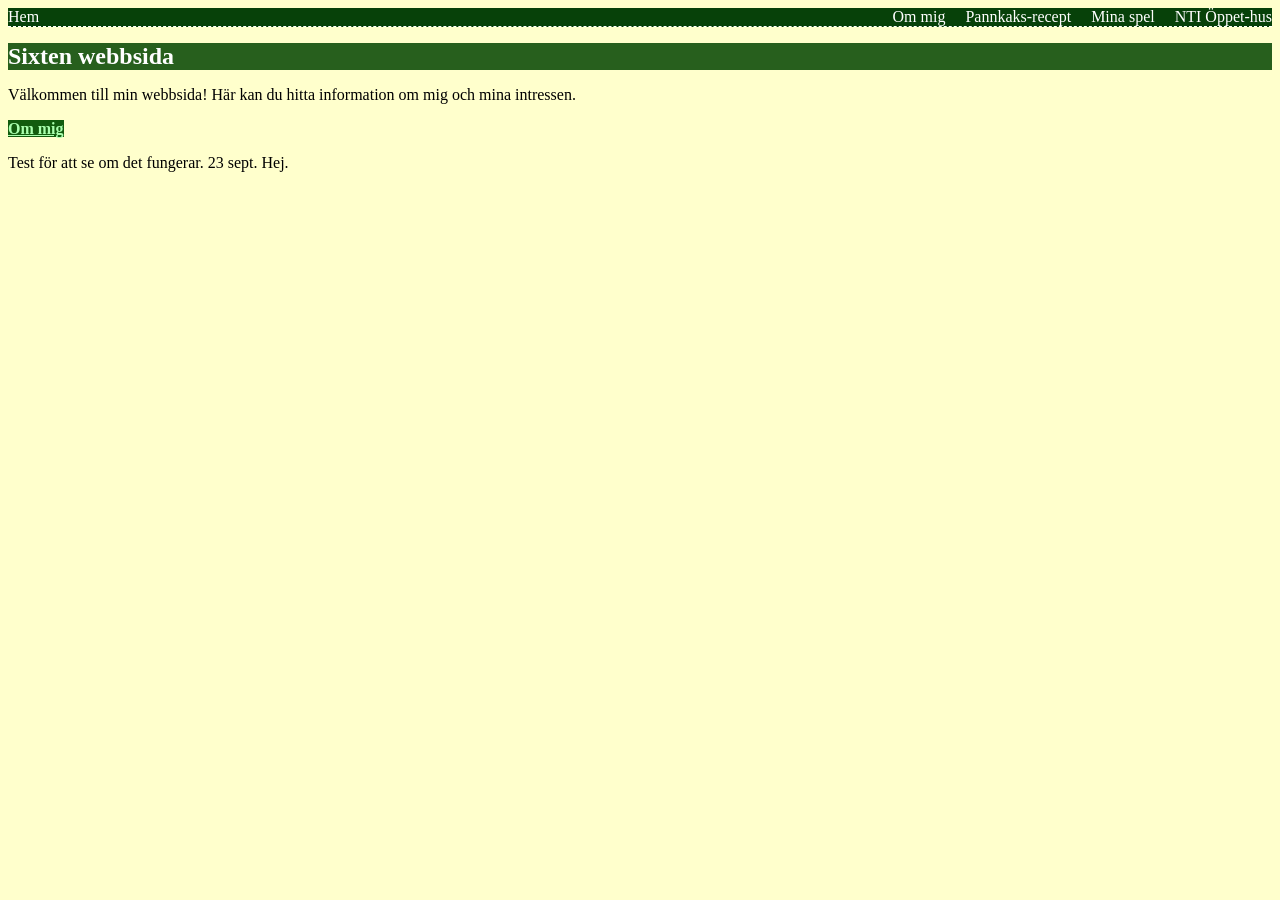
<file: index.html>
<!DOCTYPE html>
<html lang="sv">
    <head>
        <title>Sixten webbsida</title>
        <meta charset="UTF-8">
        <link rel="stylesheet" type="text/css" href="styles.css">
        <link rel="stylesheet" type="text/css" href="meny.css">
    </head>
    <body>
        <header>
            <nav class="navbar">
                <a href="index.html" target="_blank">Hem</a>    
                <ul class="nav-links">
                    <li><a href="om-mig.html">Om mig</a></li>
                    <li><a href="pannkakor.html">Pannkaks-recept</a></li>
                    <li><a href="/p5/index.html">Mina spel</a></li>
                    <li><a href="avstamning-1.html">NTI Öppet-hus</a></li>
                </ul>
            </nav>
        </header>
        <h1>Sixten webbsida</h1>
        <p>Välkommen till min webbsida! Här kan du hitta information om mig och mina intressen.</p>
        <p><a class="class3" href="om-mig.html" target="_blank"><strong>Om mig</strong></a></p> 
        <p>Test för att se om det fungerar. 23 sept. Hej.</p>
    </body>
</html>
</file>
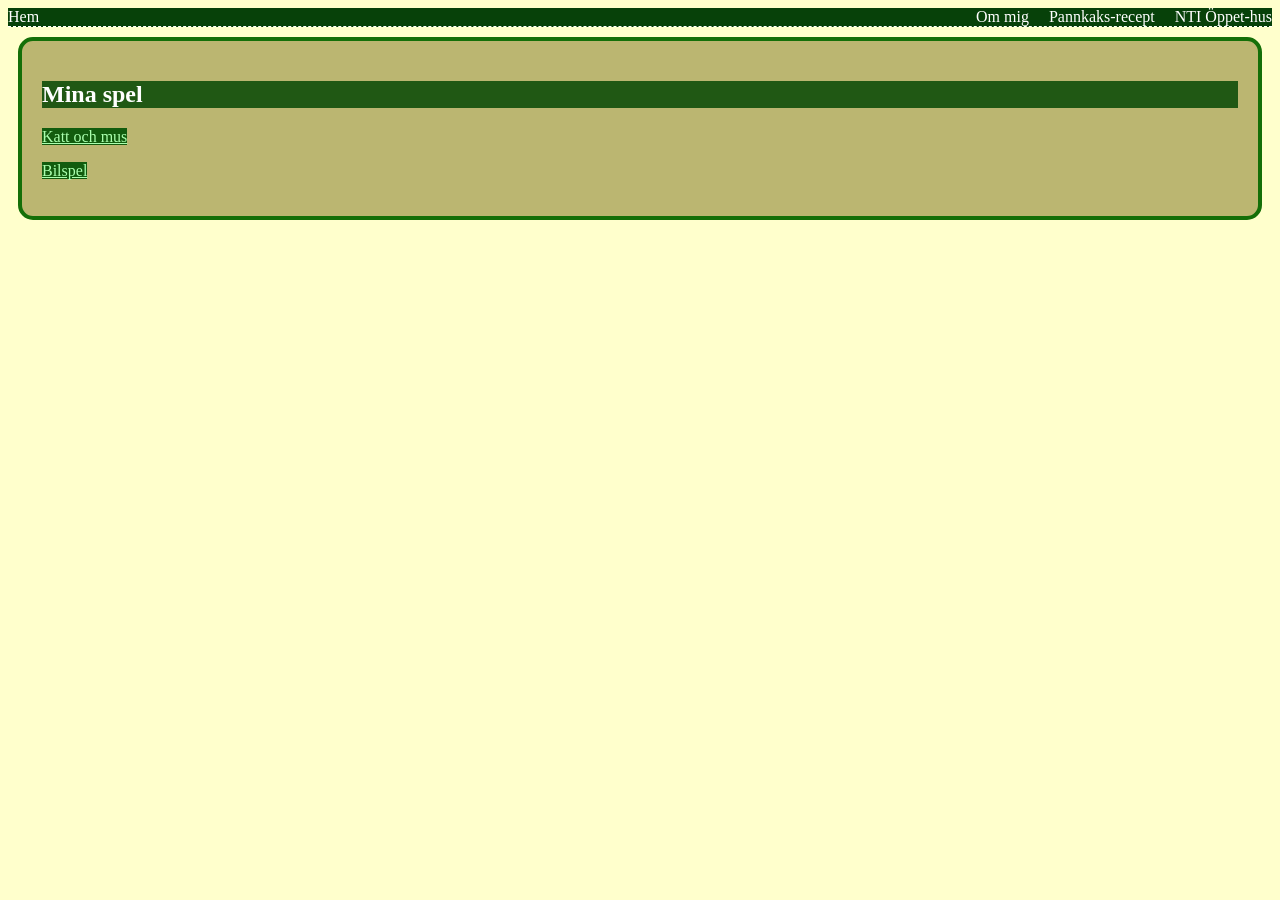
<file: p5/index.html>
<!DOCTYPE html>
<html lang="sv">
<head>
    <meta charset="UTF-8">
    <meta name="viewport" content="width=device-width, initial-scale=1.0">
    <title>Mina spel</title>
    <link rel="stylesheet" type="text/css" href="../styles.css">
    <link rel="stylesheet" type="text/css" href="../meny.css">
</head>
<body>
    <header>
        <nav class="navbar">
            <a href="../index.html" target="_blank">Hem</a>    
            <ul class="nav-links">
                <li><a href="../om-mig.html">Om mig</a></li>
                <li><a href="../pannkakor.html">Pannkaks-recept</a></li>
                <li><a href="../avstamning-1.html">NTI Öppet-hus</a></li>
            </ul>
        </nav>
    </header>
    <section class="card">
        <h1>Mina spel</h1>
        <p><a class="class3" href="katt-mus.html" target="_blank">Katt och mus</a></p>
        <p><a class="class3" href="car.html" target="_blank">Bilspel</a></p>
    </section>
</body>
</html>
</file>
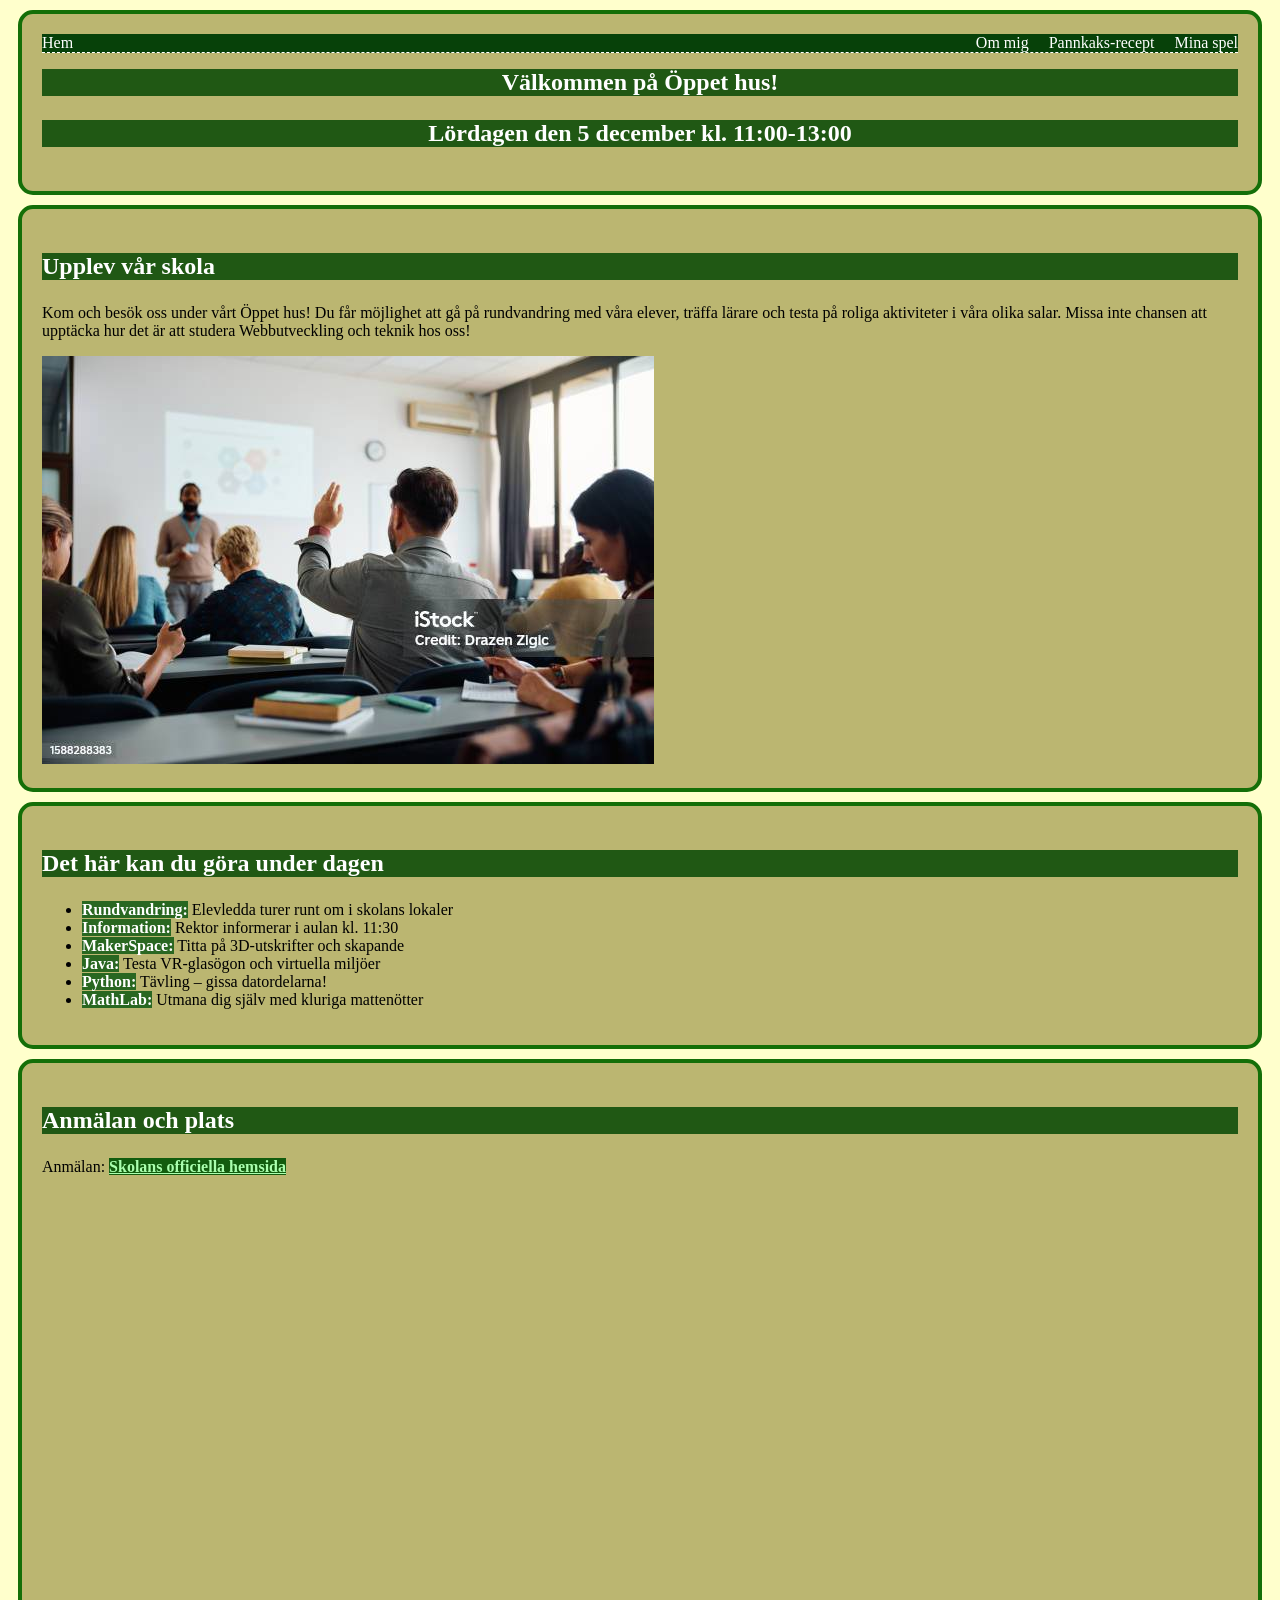
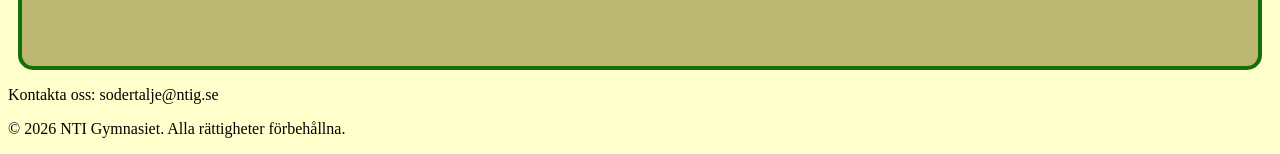
<file: avstamning-1.html>
<!DOCTYPE html>
<html lang="sv">
    <head>
        <title>Öppet hus</title>
        <meta charset="UTF-8">
        <link rel="stylesheet" type="text/css" href="styles.css">
        <link rel="stylesheet" type="text/css" href="meny.css">
    </head>
    <body>
        <div class="centered-card">
            <header>
                <nav class="navbar">
                    <a href="index.html" target="_blank">Hem</a>    
                    <ul class="nav-links">
                        <li><a href="om-mig.html">Om mig</a></li>
                        <li><a href="pannkakor.html">Pannkaks-recept</a></li>
                        <li><a href="/p5/index.html">Mina spel</a></li>
                    </ul>
                </nav>
                <h1>Välkommen på Öppet hus!</h1>
                <h3>Lördagen den 5 december kl. 11:00-13:00</h3>
            </header>
        </div>        
        <main>
            <section class="card-black-text">
                <h3>Upplev vår skola</h3>
                <p class="black-text">Kom och besök oss under vårt Öppet hus! Du får möjlighet att gå på rundvandring med våra elever, träffa lärare och testa på roliga aktiviteter i våra olika salar. Missa inte chansen att upptäcka hur det är att studera Webbutveckling och teknik hos oss!
                </p>
                <img src="images/klassrum.jpg" alt="En bild på ett klassrum med elever.">
            </section>
            <section class="card-black-text">
                <h3>Det här kan du göra under dagen</h3>
                <ul>
                    <li><strong class="class2">Rundvandring:</strong> Elevledda turer runt om i skolans lokaler
                    </li>
                    <li><strong class="class2">Information:</strong> Rektor informerar i aulan kl. 11:30
                    </li>
                    <li><strong class="class2">MakerSpace:</strong> Titta på 3D-utskrifter och skapande
                    </li>
                    <li><strong class="class2">Java:</strong> Testa VR-glasögon och virtuella miljöer
                    </li>
                    <li><strong class="class2">Python:</strong> Tävling – gissa datordelarna!
                    </li>
                    <li><strong class="class2">MathLab:</strong> Utmana dig själv med kluriga mattenötter
                    </li>
                </ul>
            </section>
            <section class="card-black-text">
                <h3>Anmälan och plats</h3>
                <p>Anmälan: <a class="class3" href="https://ntigymnasiet.se/" target="_blank"><strong>Skolans officiella hemsida</strong></a></p>
                <iframe src="https://www.google.com/maps/embed?pb=!1m18!1m12!1m3!1d1675.572534278548!2d17.6422819!3d59.2059398!2m3!1f0!2f0!3f0!3m2!1i1024!2i768!4f13.1!3m3!1m2!1s0x465f121955555555%3A0x8f6d77c0ffd6ca2b!2sNTI%20Gymnasiet%20S%C3%B6dert%C3%A4lje!5e1!3m2!1ssv!2sse!4v1791199853037!5m2!1ssv!2sse" width="600" height="450" style="border:0;" allowfullscreen="" loading="lazy" referrerpolicy="strict-origin-when-cross-origin"></iframe>
            </section>
        </main>
        <footer>
            <p>Kontakta oss: sodertalje@ntig.se</p>  
            <p>© 2026 NTI Gymnasiet. Alla rättigheter förbehållna.</p>
        </footer>
    </body>
</html>
</file>
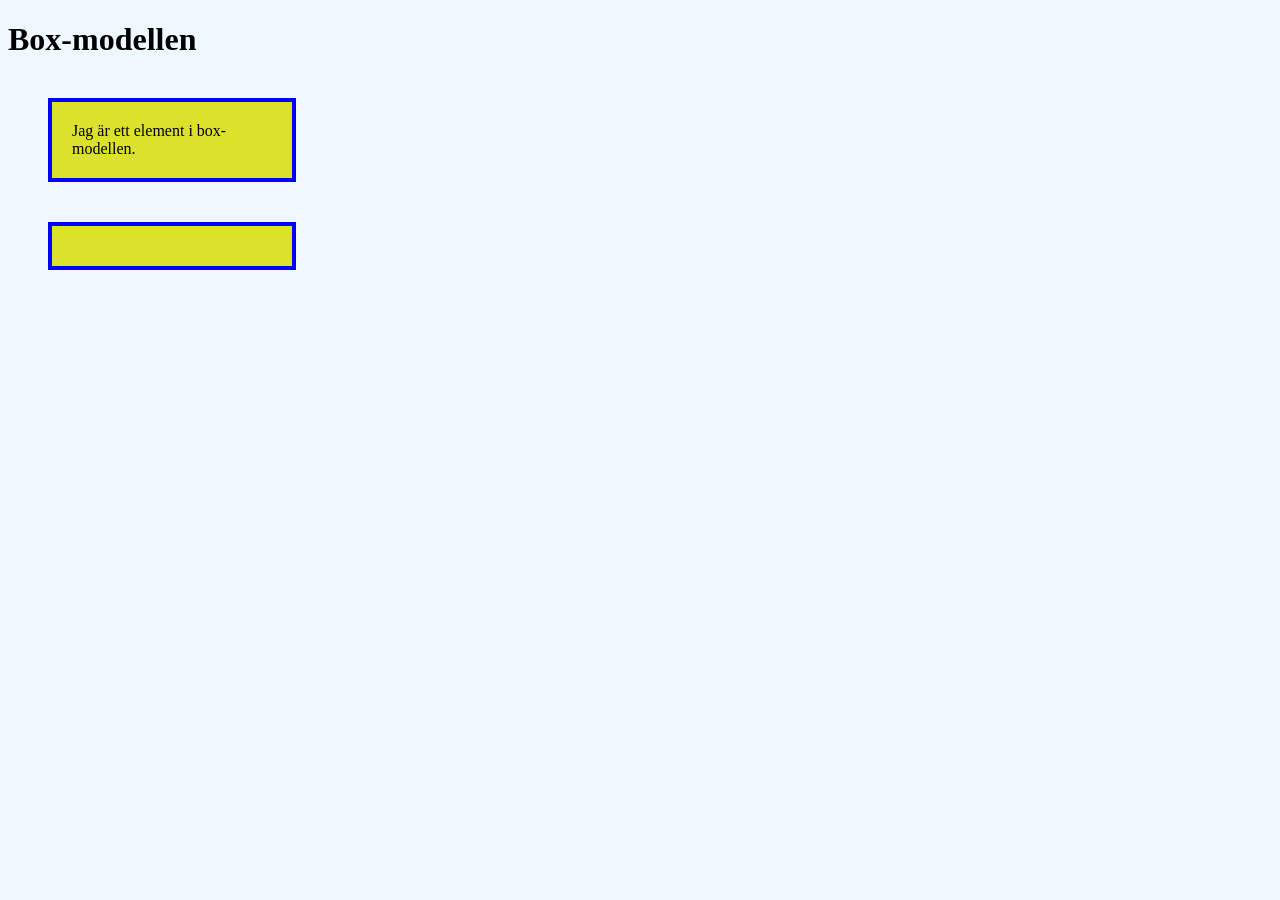
<file: box-modell.html>
<!DOCTYPE html>
<html lang="en">
    <head>
        <meta charset="UTF-8">
        <meta name="viewport" content="width=device-width, initial-scale=1.0">
        <title>Box-modellen</title>
        <link rel="stylesheet" href="box-modellen.css">
    </head>
    <body>
        <h1>Box-modellen</h1>
        <p class="box">Jag är ett element i box-modellen.</p>
        <div class="box"></div>
    </body>
</html>
</file>
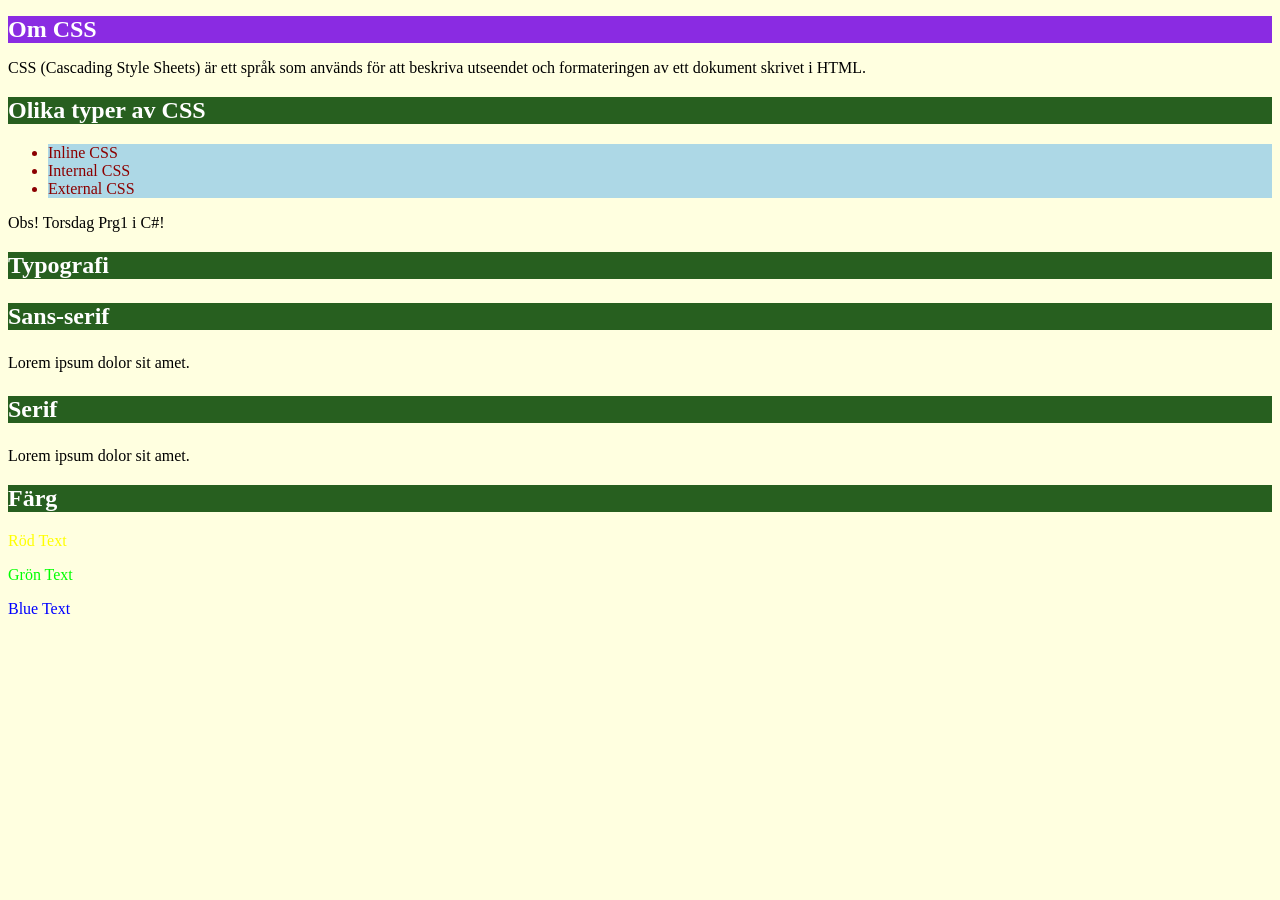
<file: om-css.html>
<!DOCTYPE html>
<html lang="sv">
<head>
    <meta charset="UTF-8">
    <meta name="viewport" content="width=device-width, initial-scale=1.0">
    <title>Om CSS</title>
    <!--Exempel på external CSS-->
    <link rel="stylesheet" type="text/css" href="styles.css">

    <!--Exempel på internal CSS-->
    <style>
        li {
            background-color: lightblue;
            color: darkred;
        }

        body {
            background-color: lightyellow;
        }
    </style>
</head>
<body>
    <h1 style="background-color:blueviolet;">Om CSS</h1><!--exempel på inline css.-->
    <p>CSS (Cascading Style Sheets) är ett språk som används för att beskriva utseendet och formateringen av ett dokument skrivet i HTML.</p>
    <h2>Olika typer av CSS</h2>
    <ul>
        <li>Inline CSS</li>
        <li>Internal CSS</li>
        <li>External CSS</li>
    </ul>

    <p class="warning">Obs! Torsdag Prg1 i C#!</p>

    <h2>Typografi</h2>
    <h3 class="sans-serif">Sans-serif</h3>
    <p class="sans-serif">Lorem ipsum dolor sit amet.</p>
    <h3 class="serif">Serif</h3>
    <p class="serif">Lorem ipsum dolor sit amet.</p>

    <h2>Färg</h2>
    <p style="color: #ffff00;">Röd Text</p>
    <p style="color: rgb(0, 255, 0);">Grön Text</p>
    <p style="color: rgb(0, 0, 255);">Blue Text</p>
</body>
</html>
</file>
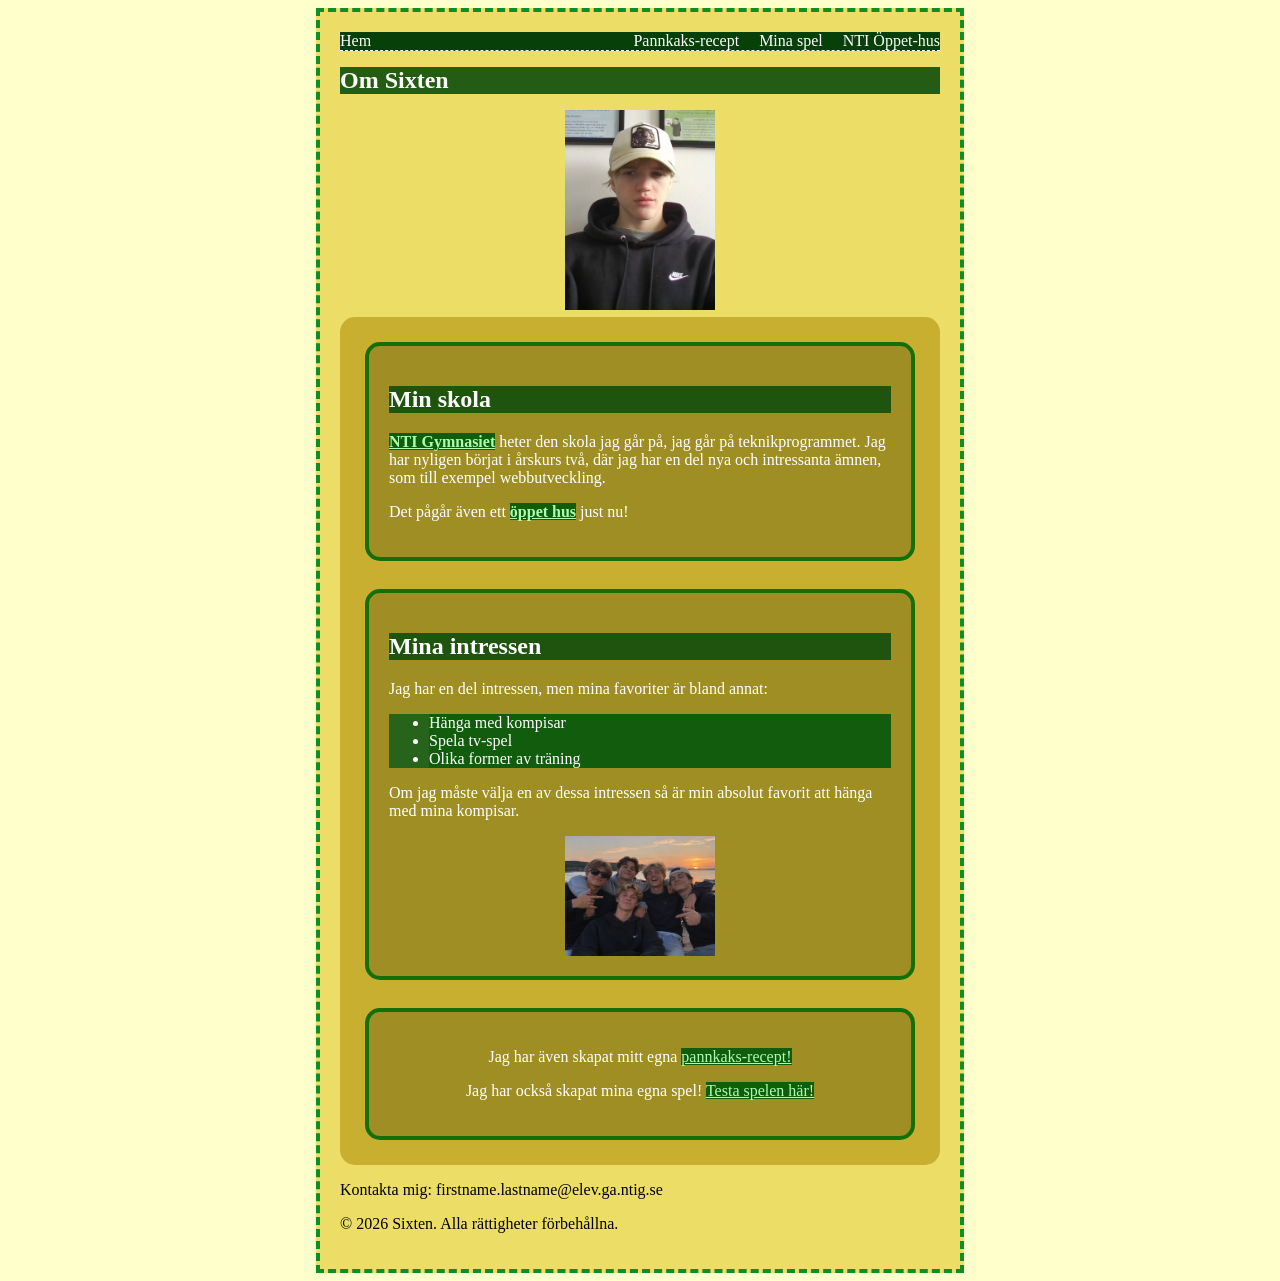
<file: om-mig.html>
<!DOCTYPE html>
<html lang="sv">
    <head>
        <meta charset="UTF-8">
        <meta name="viewport" content="width=device-width, initial-scale=1.0">
        <title>Om Sixten</title>
        <link rel="stylesheet" type="text/css" href="styles.css">
        <link rel="stylesheet" type="text/css" href="om-mig.css">
        <link rel="stylesheet" type="text/css" href="meny.css">
    </head>
    <body>
        <div class="profile-card">
            <header>
                <nav class="navbar">
                    <a href="index.html" target="_blank">Hem</a>    
                    <ul class="nav-links">
                        <li><a href="pannkakor.html">Pannkaks-recept</a></li>
                        <li><a href="/p5/index.html">Mina spel</a></li>
                        <li><a href="avstamning-1.html">NTI Öppet-hus</a></li>
                    </ul>
                </nav>
                <h1 class="center">Om Sixten</h1>
                <img src="images/sixten2.jpg" alt="Bild på mig (Sixten)" class="myimage">
            </header>
        
            <main class="container">
                <section class="card">
                    <h2>Min skola</h2>
                    <p><a class="class3" href="https://ntigymnasiet.se/"  target="blank"><strong>NTI Gymnasiet</strong></a> heter den skola jag går på, jag går på teknikprogrammet. Jag har nyligen börjat i årskurs två, där jag har en del nya och intressanta ämnen, som till exempel webbutveckling.</p>
                    <p>Det pågår även ett <a class="class3" href="avstamning-1.html" target="_blank"><strong>öppet hus</strong></a> just nu!</p>
                </section>

                <section class="card">
                    <h2>Mina intressen</h2>
                    <p>Jag har en del intressen, men mina favoriter är bland annat:</p>
            
                    <ul class="class2"> 
                        <li class="class3">Hänga med kompisar</li>
                        <li class="class3">Spela tv-spel</li>
                        <li class="class3">Olika former av träning</li>
                    </ul>
                    <p>Om jag måste välja en av dessa intressen så är min absolut favorit att hänga med    mina kompisar.</p>
                    <img src="images/kompisgang.jpg" alt="Bild på ett kompisgäng" class="kompisimage">
                </section>
                
                <section class="centered-card">
                    <p>Jag har även skapat mitt egna <a class="class3" href="pannkakor.html" target="_blank">pannkaks-recept!</a></p>
                    <p>Jag har också skapat mina egna spel! <a class="class3" href="p5/index.html" target="_blank">Testa spelen här!</a></p>
                </section>
            </main>
            <footer>
                <p>Kontakta mig: firstname.lastname@elev.ga.ntig.se</p>  
                <p>© 2026 Sixten. Alla rättigheter förbehållna.</p>
            </footer>
        </div>
    </body>
</html>
</file>
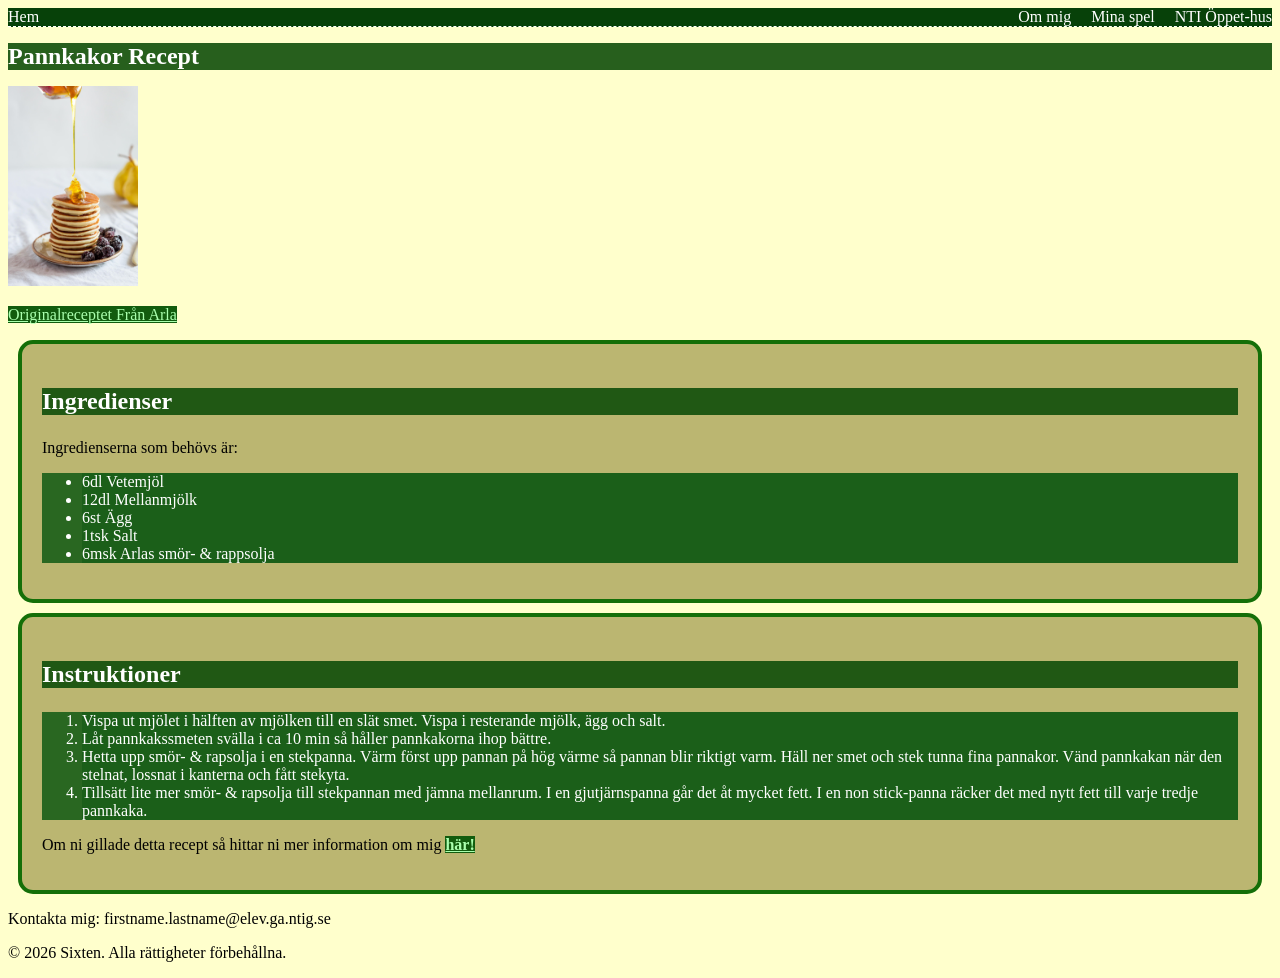
<file: pannkakor.html>
<!DOCTYPE html>
<html lang="sv">
    <head>
        <meta charset="UTF-8">
        <meta name="viewport" content="width=device-width, initial-scale=1.0">
        <title>Pannkakor Recept</title>
        <link rel="stylesheet" type="text/css" href="styles.css">
        <link rel="stylesheet" type="text/css" href="meny.css">
    </head>
    <body>
        <header>
            <nav class="navbar">
                <a href="index.html">Hem</a>    
                <ul class="nav-links">
                    <li><a href="om-mig.html">Om mig</a></li>
                    <li><a href="/p5/index.html">Mina spel</a></li>
                    <li><a href="avstamning-1.html">NTI Öppet-hus</a></li>
                </ul>
            </nav>
            <h1>Pannkakor Recept</h1>
            <img src="images/pannkakor.jpg" alt="Bild på en hög pannkakor" style="width: 130px; height: 200px;"> 
        
            
            <p><a class="class3" href="https://www.arla.se/recept/pannkaka/?gad_source=1&gad_campaignid=12050138592&gbraid=0AAAAADoAoZrXD_YJ2BbWF7oVMRvvp6JgB&gclid=CjwKCAjwoOjVBhArEiwAUwDak7L2m9VHuQSFV8D9fMP0Xg-eAfqSEGAVYRsYgt_8iNsa_hLhUiPzQxoCSYoQAvD_BwE" target="_blank">Originalreceptet Från Arla</a></p>
        </header>    
        <section class="card-black-text">   
            <h3>Ingredienser</h3>
            <p>Ingredienserna som behövs är:</p>
            <ul class="class2">
                <li class="class2">6dl  Vetemjöl</li>
                <li class="class2">12dl  Mellanmjölk</li>
                <li class="class2">6st  Ägg</li>
                <li class="class2">1tsk  Salt</li>
                <li class="class2">6msk  Arlas smör- & rappsolja</li>
            </ul>
        </section>    
        <section class="card-black-text">     
            <h3>Instruktioner</h3>
            <ol class="class2">
                <li class="class2">Vispa ut mjölet i hälften av mjölken till en slät smet. Vispa i resterande mjölk, ägg och salt.</li>
                <li class="class2">Låt pannkakssmeten svälla i ca 10 min så håller pannkakorna ihop bättre.</li>
                <li class="class2">Hetta upp smör- & rapsolja i en stekpanna. Värm först upp pannan på hög värme så pannan blir riktigt varm. Häll ner smet och stek tunna fina pannakor. Vänd pannkakan när den stelnat, lossnat i kanterna och fått stekyta.</li>
                <li class="class2">Tillsätt lite mer smör- & rapsolja till stekpannan med jämna mellanrum. I en gjutjärnspanna går det åt mycket fett. I en non stick-panna räcker det med nytt fett till varje tredje pannkaka.</li>
            </ol>
            <p>Om ni gillade detta recept så hittar ni mer information om mig <a class="class3" href="om-mig.html" target="_blank"><strong>här!</strong></a></p>
        </section>
        <footer>
            <p>Kontakta mig: firstname.lastname@elev.ga.ntig.se</p>  
            <p>© 2026 Sixten. Alla rättigheter förbehållna.</p>
        </footer>
    </body>
</html>
</file>
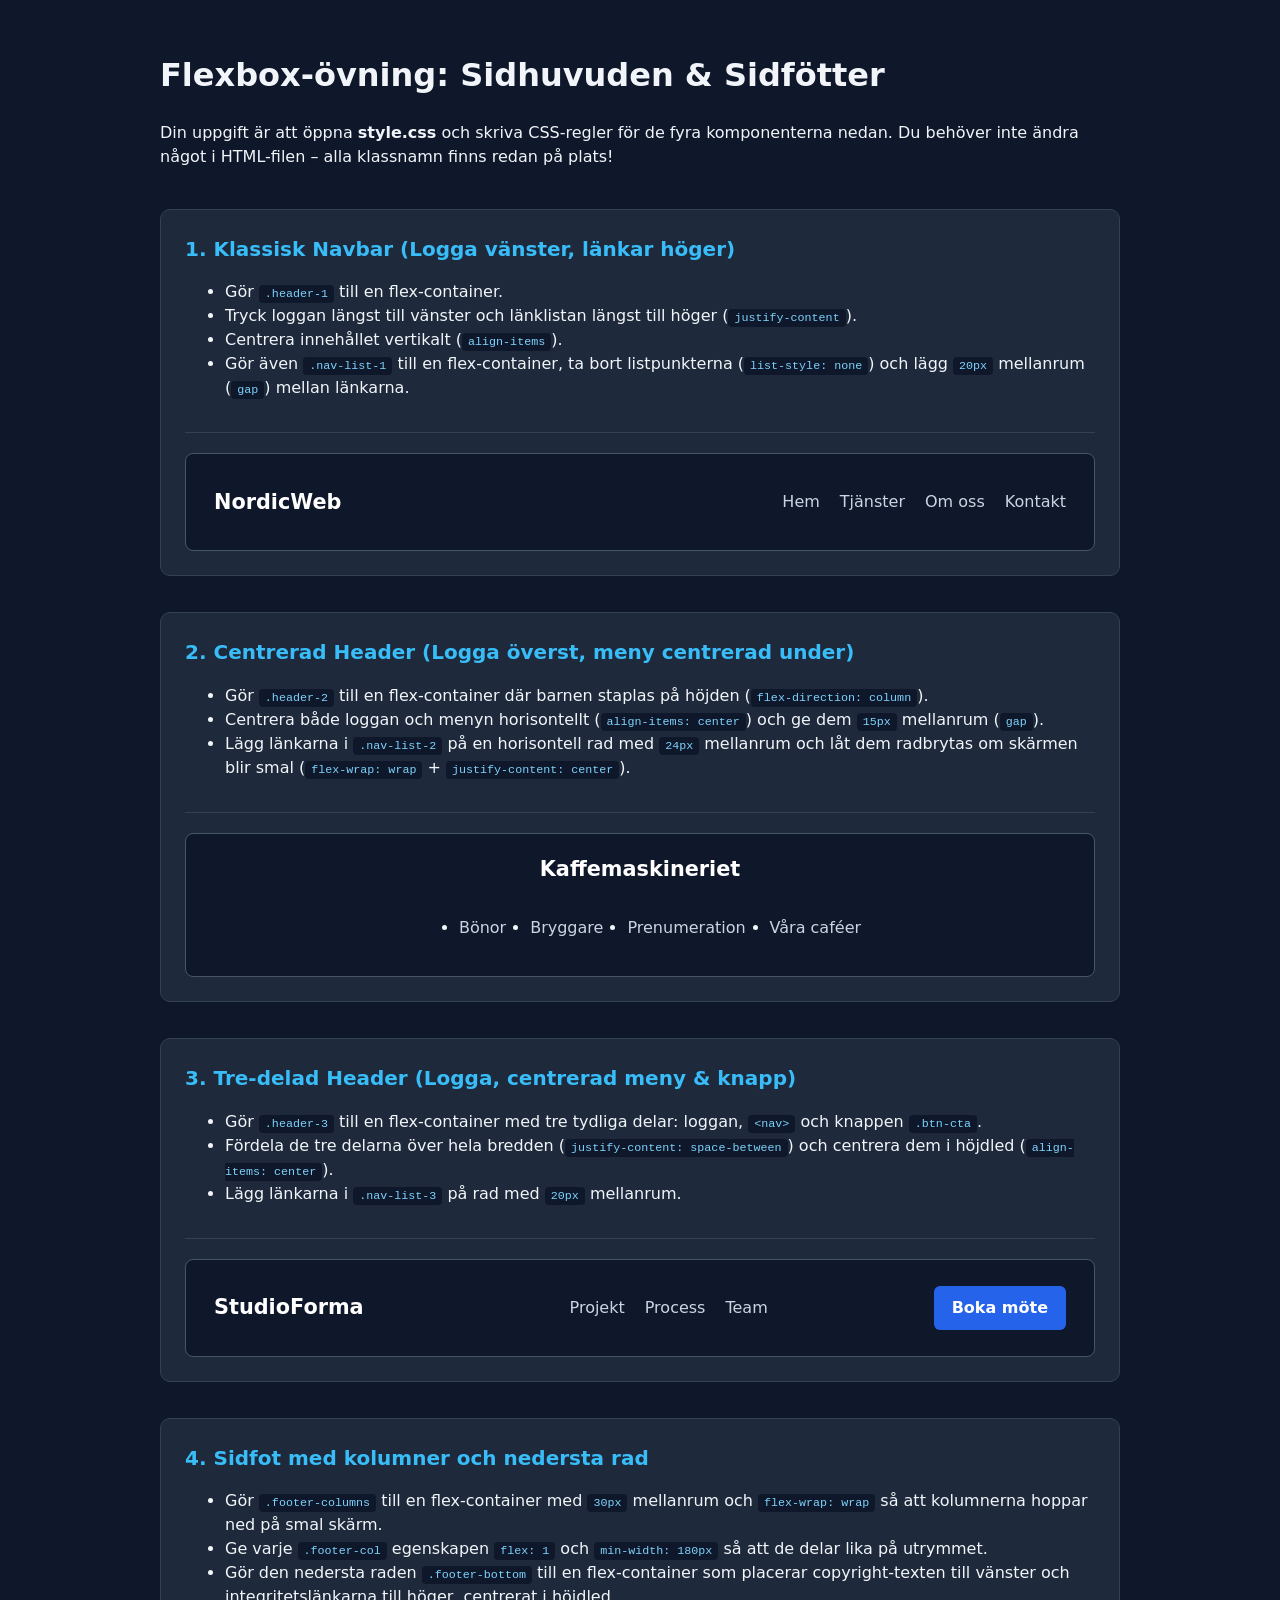
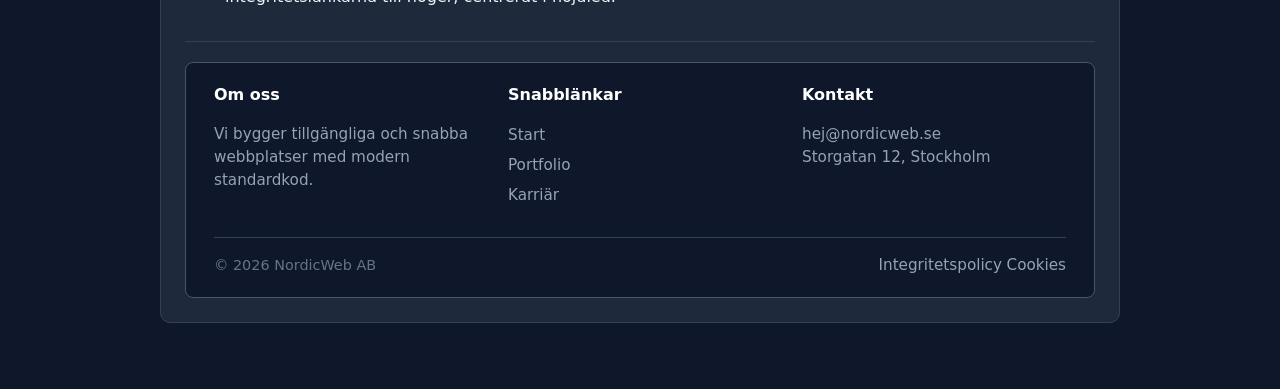
<file: Flexbox Övningar/flexbox-ovning.html>
<!DOCTYPE html>
<html lang="sv">
<head>
  <meta charset="UTF-8">
  <meta name="viewport" content="width=device-width, initial-scale=1.0">
  <title>Flexbox-övning: Sidhuvuden & Sidfötter</title>
  <link rel="stylesheet" href="flexbox-ovning.css">
</head>
<body>

  <div class="page-wrapper">
    <div class="intro">
      <h1>Flexbox-övning: Sidhuvuden &amp; Sidfötter</h1>
      <p>
        Din uppgift är att öppna <strong>style.css</strong> och skriva CSS-regler för de fyra komponenterna nedan.
        Du behöver inte ändra något i HTML-filen – alla klassnamn finns redan på plats!
      </p>
    </div>

    <!-- =================================================================
         ÖVNING 1: KLASSISK NAVBAR
         ================================================================= -->
    <section class="exercise">
      <div class="instructions">
        <h2>1. Klassisk Navbar (Logga vänster, länkar höger)</h2>
        <ul>
          <li>Gör <code>.header-1</code> till en flex-container.</li>
          <li>Tryck loggan längst till vänster och länklistan längst till höger (<code>justify-content</code>).</li>
          <li>Centrera innehållet vertikalt (<code>align-items</code>).</li>
          <li>Gör även <code>.nav-list-1</code> till en flex-container, ta bort listpunkterna (<code>list-style: none</code>) och lägg <code>20px</code> mellanrum (<code>gap</code>) mellan länkarna.</li>
        </ul>
      </div>

      <header class="header-1">
        <a href="#" class="logo">NordicWeb</a>
        <nav>
          <ul class="nav-list-1">
            <li><a href="#">Hem</a></li>
            <li><a href="#">Tjänster</a></li>
            <li><a href="#">Om oss</a></li>
            <li><a href="#">Kontakt</a></li>
          </ul>
        </nav>
      </header>
    </section>

    <!-- =================================================================
         ÖVNING 2: CENTRERAD HEADER (STAPEL)
         ================================================================= -->
    <section class="exercise">
      <div class="instructions">
        <h2>2. Centrerad Header (Logga överst, meny centrerad under)</h2>
        <ul>
          <li>Gör <code>.header-2</code> till en flex-container där barnen staplas på höjden (<code>flex-direction: column</code>).</li>
          <li>Centrera både loggan och menyn horisontellt (<code>align-items: center</code>) och ge dem <code>15px</code> mellanrum (<code>gap</code>).</li>
          <li>Lägg länkarna i <code>.nav-list-2</code> på en horisontell rad med <code>24px</code> mellanrum och låt dem radbrytas om skärmen blir smal (<code>flex-wrap: wrap</code> + <code>justify-content: center</code>).</li>
        </ul>
      </div>

      <header class="header-2">
        <a href="#" class="logo">Kaffemaskineriet</a>
        <nav>
          <ul class="nav-list-2">
            <li><a href="#">Bönor</a></li>
            <li><a href="#">Bryggare</a></li>
            <li><a href="#">Prenumeration</a></li>
            <li><a href="#">Våra caféer</a></li>
          </ul>
        </nav>
      </header>
    </section>

    <!-- =================================================================
         ÖVNING 3: TRE-DELAD HEADER MED ACTION-KNAPP
         ================================================================= -->
    <section class="exercise">
      <div class="instructions">
        <h2>3. Tre-delad Header (Logga, centrerad meny &amp; knapp)</h2>
        <ul>
          <li>Gör <code>.header-3</code> till en flex-container med tre tydliga delar: loggan, <code>&lt;nav&gt;</code> och knappen <code>.btn-cta</code>.</li>
          <li>Fördela de tre delarna över hela bredden (<code>justify-content: space-between</code>) och centrera dem i höjdled (<code>align-items: center</code>).</li>
          <li>Lägg länkarna i <code>.nav-list-3</code> på rad med <code>20px</code> mellanrum.</li>
        </ul>
      </div>

      <header class="header-3">
        <a href="#" class="logo">StudioForma</a>
        <nav>
          <ul class="nav-list-3">
            <li><a href="#">Projekt</a></li>
            <li><a href="#">Process</a></li>
            <li><a href="#">Team</a></li>
          </ul>
        </nav>
        <a href="#" class="btn-cta">Boka möte</a>
      </header>
    </section>

    <!-- =================================================================
         ÖVNING 4: MODERN SIDFOT MED KOLUMNER & COPYRIGHT-RAD
         ================================================================= -->
    <section class="exercise">
      <div class="instructions">
        <h2>4. Sidfot med kolumner och nedersta rad</h2>
        <ul>
          <li>Gör <code>.footer-columns</code> till en flex-container med <code>30px</code> mellanrum och <code>flex-wrap: wrap</code> så att kolumnerna hoppar ned på smal skärm.</li>
          <li>Ge varje <code>.footer-col</code> egenskapen <code>flex: 1</code> och <code>min-width: 180px</code> så att de delar lika på utrymmet.</li>
          <li>Gör den nedersta raden <code>.footer-bottom</code> till en flex-container som placerar copyright-texten till vänster och integritetslänkarna till höger, centrerat i höjdled.</li>
        </ul>
      </div>

      <footer class="footer-4">
        <div class="footer-columns">
          <div class="footer-col">
            <h3>Om oss</h3>
            <p>Vi bygger tillgängliga och snabba webbplatser med modern standardkod.</p>
          </div>
          <div class="footer-col">
            <h3>Snabblänkar</h3>
            <ul class="footer-links">
              <li><a href="#">Start</a></li>
              <li><a href="#">Portfolio</a></li>
              <li><a href="#">Karriär</a></li>
            </ul>
          </div>
          <div class="footer-col">
            <h3>Kontakt</h3>
            <p>hej@nordicweb.se<br>Storgatan 12, Stockholm</p>
          </div>
        </div>

        <div class="footer-bottom">
          <p>&copy; 2026 NordicWeb AB</p>
          <div class="legal-links">
            <a href="#">Integritetspolicy</a>
            <a href="#">Cookies</a>
          </div>
        </div>
      </footer>
    </section>
  </div>

</body>
</html>
</file>
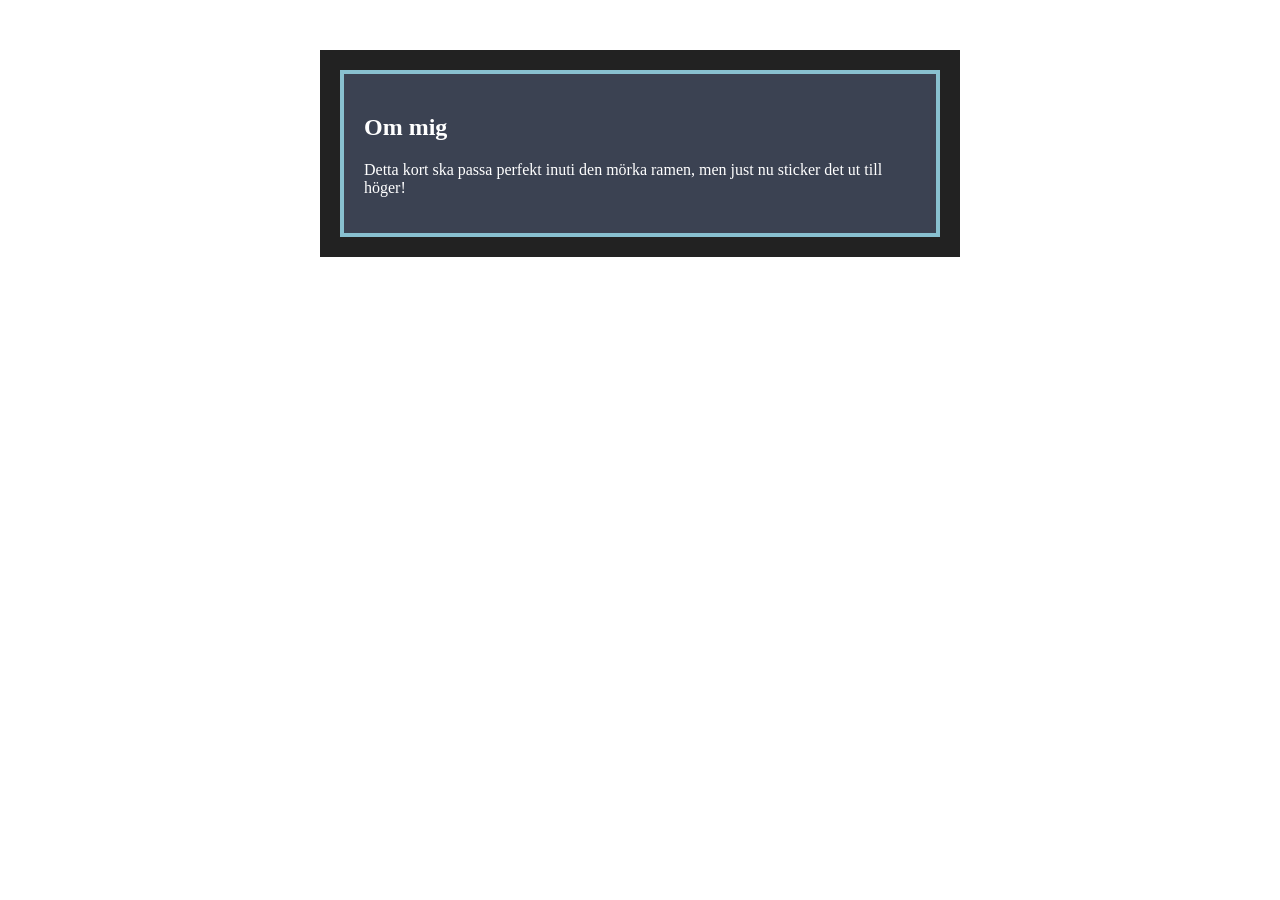
<file: p5/box-model-ovning.html>
<!DOCTYPE html>
<html lang="sv">
<head>
    <meta charset="UTF-8">
    <meta name="viewport" content="width=device-width, initial-scale=1.0">
    <title>Box-modellövning</title>
    <link rel="stylesheet" type="text/css" href="style.css">
    <style>

        /* Ytterlådan (Container) */
        .container {
            max-width: 600px;
            background-color: #222222;
            padding: 20px;
            margin: 50px auto;
        }

        /* Kortet inuti */
        .card {
            text-align: left; 
            background-color: #3b4252;
            color: #ffffff;
            padding: 20px;
            border: 4px solid #88c0d0;
            
        }
    </style>
</head>
<body>
    <div class="container">
        <div class="card">
            <h2>Om mig</h2>
            <p>Detta kort ska passa perfekt inuti den mörka ramen, men just nu sticker det ut till höger!</p>
        </div>
    </div>
</body>
</html>
</file>
<file: styles.css>
body {
    font-family: Georgia, Garamond, serif;
    background-color: rgba(228, 211, 77, 0.8);
    color: #000000;
    font-size: 16px;
}

h1, h2, h3 {
    color:#ffffff;
    background-color: rgba(16, 78, 11, 0.9);
    font-size: 24px;
    font: serif;
}

a {
    color:#aaffae;

}

a:hover {
    text-decoration: underline;

}

.class3{
    background-color: #125c0e;
}

.class1 {
    background-color: #aaffae;
}

.class2 {
    color: #ffffff;
    background-color: rgba(26, 95, 25, 0.9);
}

.white {
    color: #ffffff;
}

.container {
    max-width: 600px;
    background-color: #c8af30;
    padding: 15px;
    margin: 5px auto;
    border-radius: 15px;
    display: flex;
    gap: 8px;
    flex-direction: column;
    justify-content: center;
}

.card {
    text-align: left; 
    background-color:rgba(121, 110, 25, 0.5);
    color: #ffffff;
    padding: 20px;
    border: 4px solid #146f08;
    margin: 10px;
    border-radius: 15px;
}

.centered-card {
    text-align: center; 
    background-color:rgba(121, 110, 25, 0.5);
    color: #ffffff;
    padding: 20px;
    border: 4px solid #146f08;
    margin: 10px;
    border-radius: 15px;
}

.myimage{
    width: 150px; 
    height: 200px;
    margin: 7px auto;
    display: block;
}

.kompisimage {
    width: 150px; 
    height: 120px;
    margin: auto;
    display: block;
}

.card-black-text {
    text-align: left; 
    background-color:rgba(121, 110, 25, 0.5);
    color: #000000;
    padding: 20px;
    border: 4px solid #146f08;
    margin: 10px;
    border-radius: 15px;
}
</file>
<file: meny.css>
body {
    background-color: #ffffcc;
}

.navbar {
    display: flex;
    justify-content: space-between;
    background-color: rgb(7, 65, 9);
    color: white;
    border-bottom: 1px dashed white;
    
}

.nav-links {
    display: flex;
    gap: 20px;
    list-style: none;
    margin: 0;
    padding: 0;
    
}

.navbar a {
    color: rgb(255, 255, 255);
    text-decoration: none;
    
}

.nav-links a:hover {
    text-decoration: underline;

}
</file>
<file: box-modellen.css>
body {
    background-color: #f0f8ff;
}

.box {
    background-color: #dce22b;
    width: 200px;
    
    padding: 20px;
    border: 4px solid #0000ff;
    margin: 40px;
}
</file>
<file: om-mig.css>
.profile-card {
    background-color: rgb(236, 221, 102);
    max-width: 600px;
    padding: 20px;
    border: 4px dashed #0c8f24;
    margin: 0 auto;
}
</file>
<file: Flexbox Övningar/flexbox-ovning.css>
/* =====================================================================
   GRUNDSTIL FÖR ÖVNINGSSIDAN (Rör helst inte denna del)
   ===================================================================== */
   * {
    box-sizing: border-box;
  }
  
  body {
    font-family: system-ui, -apple-system, sans-serif;
    background-color: #0f172a;
    color: #f1f5f9;
    margin: 0;
    padding: 30px 20px;
    line-height: 1.5;
  }
  
  .page-wrapper {
    max-width: 960px;
    margin: 0 auto;
  }
  
  .intro {
    margin-bottom: 40px;
  }
  
  .exercise {
    background-color: #1e293b;
    border: 1px solid #334155;
    border-radius: 10px;
    padding: 24px;
    margin-bottom: 36px;
  }
  
  .instructions {
    margin-bottom: 20px;
    padding-bottom: 16px;
    border-bottom: 1px solid #334155;
  }
  
  .instructions h2 {
    margin-top: 0;
    color: #38bdf8;
    font-size: 1.25rem;
  }
  
  .instructions code {
    background-color: #0f172a;
    color: #7dd3fc;
    padding: 2px 6px;
    border-radius: 4px;
    font-size: 0.9em;
  }
  
  /* Färdiga färger och typografi för komponenterna */
  header, footer {
    background-color: #0f172a;
    border: 1px solid #475569;
    border-radius: 8px;
    padding: 20px 28px;
  }
  
  .logo {
    font-size: 1.3rem;
    font-weight: 700;
    color: #ffffff;
    text-decoration: none;
  }
  
  header a {
    color: #cbd5e1;
    text-decoration: none;
    font-weight: 500;
  }
  
  header a:hover {
    color: #38bdf8;
  }
  
  .btn-cta {
    background-color: #2563eb;
    color: #ffffff;
    padding: 10px 18px;
    border-radius: 6px;
    font-weight: 600;
  }
  
  .btn-cta:hover {
    background-color: #1d4ed8;
    color: #ffffff;
  }
  
  .footer-col h3 {
    margin-top: 0;
    font-size: 1rem;
    color: #ffffff;
  }
  
  .footer-col p {
    color: #94a3b8;
    font-size: 0.95rem;
  }
  
  .footer-links {
    list-style: none;
    padding: 0;
    margin: 0;
  }
  
  .footer-links li {
    margin-bottom: 6px;
  }
  
  .footer-links a,
  .legal-links a {
    color: #94a3b8;
    text-decoration: none;
    font-size: 0.95rem;
  }
  
  .footer-links a:hover,
  .legal-links a:hover {
    color: #38bdf8;
  }
  
  .footer-bottom {
    margin-top: 24px;
    padding-top: 16px;
    border-top: 1px solid #334155;
    color: #64748b;
    font-size: 0.9rem;
  }
  
  .footer-bottom p {
    margin: 0;
  }
  
  
  /* =====================================================================
     ELEVENS KOD: SKRIV DIN FLEXBOX-CSS HÄR NEDANFÖR!
     ===================================================================== */
  
  /* --- ÖVNING 1: Klassisk Navbar --- */
  .header-1 {
    display: flex;
    justify-content: space-between;
    align-items: center;
  }
  
  .nav-list-1 {
    display: flex;
    list-style: none;
    gap: 20px;
  }
  
  
  /* --- ÖVNING 2: Centrerad Header --- */
  .header-2 {
    display: flex;
    flex-direction: column;
    align-items: center;
    gap: 15px;
  }
  
  .nav-list-2 {
    display: flex;
    gap: 24px;
    flex-wrap: wrap;
    justify-content: center;

    
  }
  
  
  /* --- ÖVNING 3: Tre-delad Header --- */
  .header-3 {
    display: flex;
    justify-content: space-between;
    align-items: center;
  }
  
  .nav-list-3 {
    display: flex;
    gap: 20px;
    list-style: none;
  }
  
  
  /* --- ÖVNING 4: Sidfot --- */
  .footer-columns {
    display: flex;
    gap: 30px;
    flex-wrap: wrap;
  }
  
  .footer-col {
    flex: 1;
    min-width: 180px;
  }
  
  .footer-bottom {
    display: flex;
    justify-content: space-between;
    align-items: center;
  }
  
  .legal-links {
  
  }
</file>
<file: p5/style.css>
html, body {
  margin: 0;
  padding: 0;
}
canvas {
  display: block;
}
</file>
